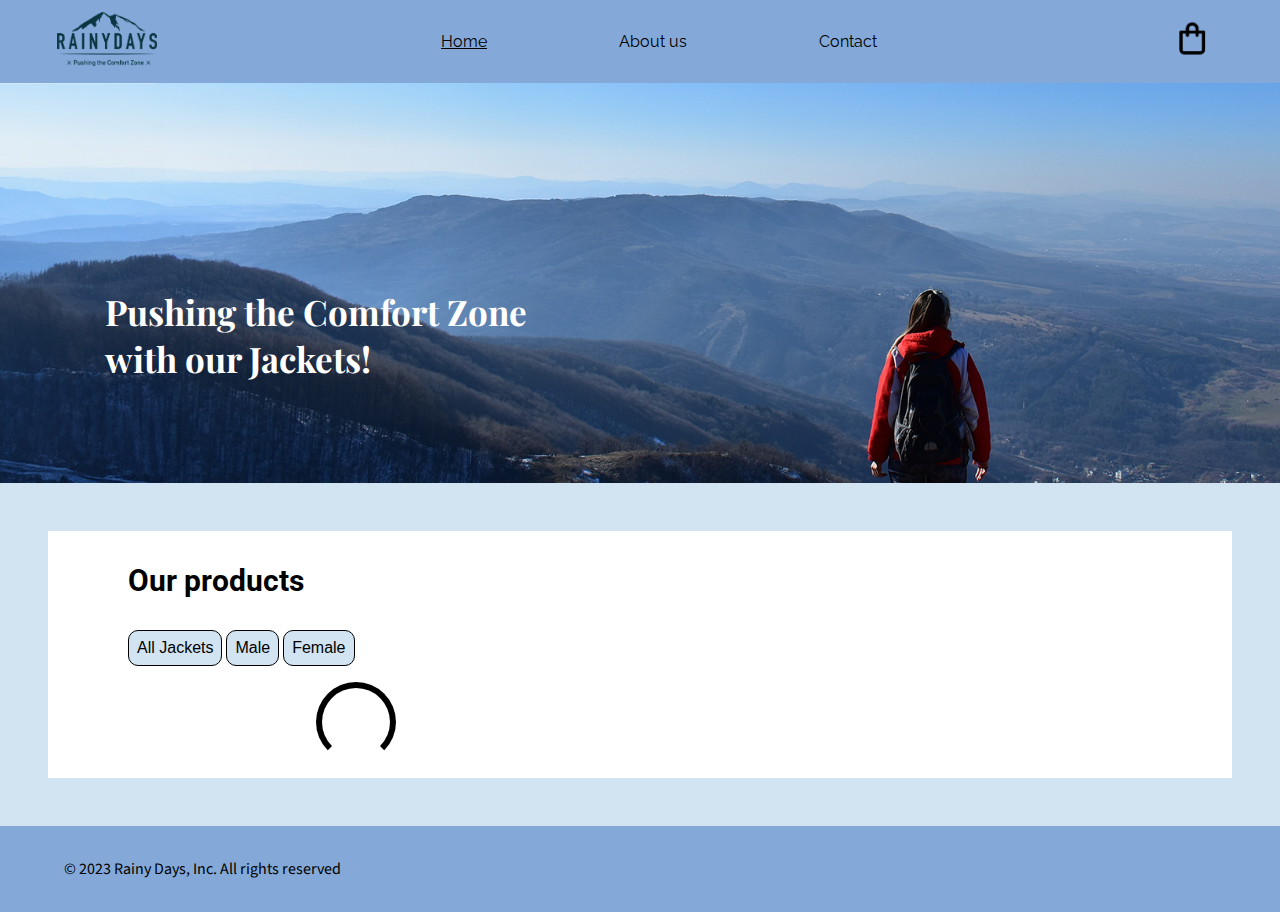
<file: index.html>
<!DOCTYPE html>
<html lang="en">
<head>
    <meta charset="UTF-8">
    <meta name="viewport" content="width=device-width, initial-scale=1.0">
    <title>Rainy Days | Home</title>
    <link rel="icon" href="favicon/favicon_io (3)/favicon.ico">
    <link rel="stylesheet" href="css/style.css">
    <link rel="preconnect" href="https://fonts.googleapis.com">
    <link rel="preconnect" href="https://fonts.gstatic.com" crossorigin>
    <link href="https://fonts.googleapis.com/css2?family=Playfair+Display:ital,wght@0,400..900;1,400..900&family=Raleway:wght@500&family=Roboto:wght@400;500&family=Source+Sans+3:ital,wght@0,200..900;1,200..900&display=swap" rel="stylesheet">
    <script defer type="module" src="/js/homepage.js"></script>
</head>
<body>
    <header>
        <nav>
            <div>
                <a href="index.html"><img src="images/RainyDays_Logo.png" alt="Rainy Days logo" class="logo"></a>
            </div>
            <div>
                <div class="nav_phone">
                    <a class="nav_links active" href="index.html">Home</a>
                    <a class="nav_links" href="about-us.html">About us</a>
                    <a class="nav_links contact_nav" href="contact.html">Contact</a>
                </div>
            </div>
            <div>
                <a href="checkout-page.html"><img src="images/shopping cart.PNG" alt="Shopping cart" class="shopping_cart"></a>
            </div>
        </nav>
    </header>
    <main>
        <section class="banner">
            <h1 class="banner-slogan">Pushing the Comfort Zone <br> with our Jackets!</h1>
        </section>
        <h2 class="bestsellers">Our products</h2>
        <div id="buttons">
            <button class="btn" data-filter="all">All Jackets</button>
            <button class="btn" data-filter="male">Male</button>
            <button class="btn" data-filter="female">Female</button>
        </div>
        <article id="bestsellers_frame">
            <div class="loader"></div>
        </article>
    </main>
    <footer>
        <p>&copy; 2023 Rainy Days, Inc. All rights reserved</p>
    </footer>
</body>
</html>
</file>
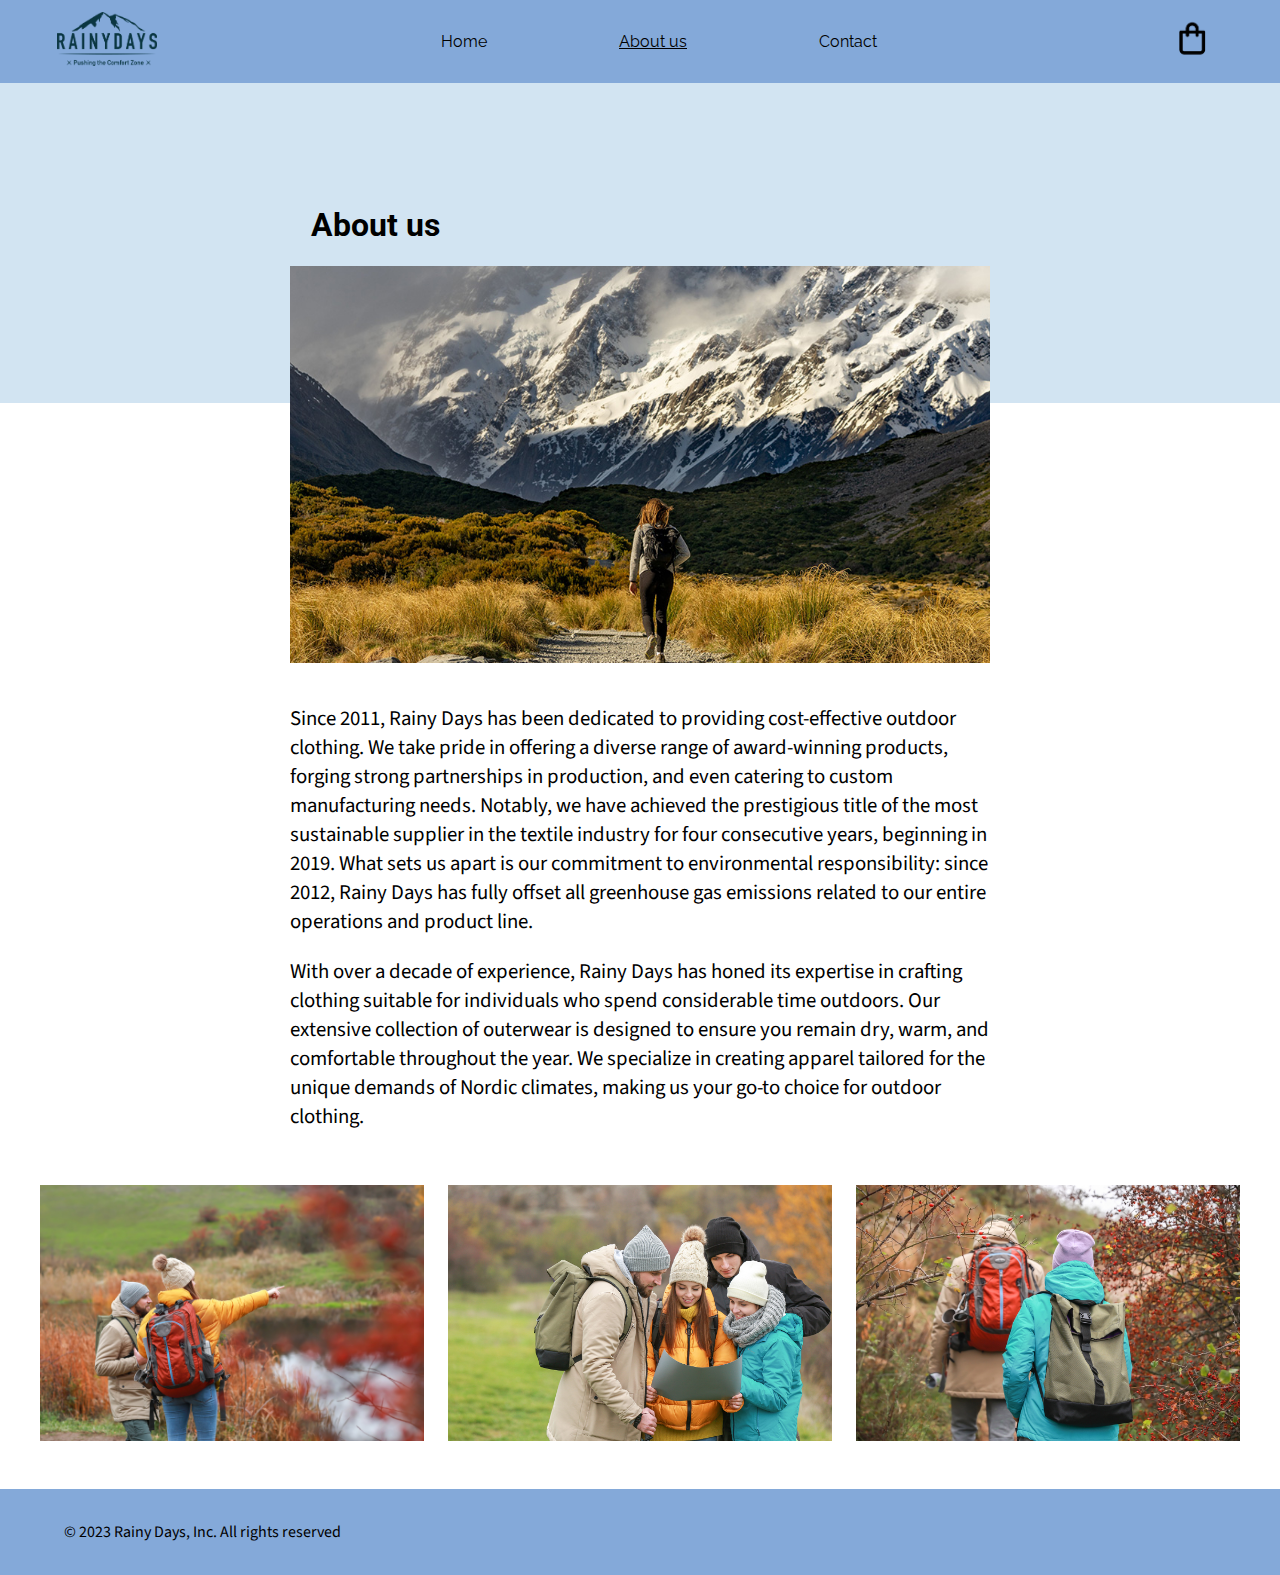
<file: about-us.html>
<!DOCTYPE html>
<html lang="en">
<head>
    <meta charset="UTF-8">
    <meta name="viewport" content="width=device-width, initial-scale=1.0">
    <title>Rainy Days | About us</title>
    <link rel="icon" href="favicon/favicon_io (3)/favicon.ico">
    <link rel="stylesheet" href="css/style.css">
    <link rel="preconnect" href="https://fonts.googleapis.com">
    <link rel="preconnect" href="https://fonts.gstatic.com" crossorigin>
    <link href="https://fonts.googleapis.com/css2?family=Playfair+Display:wght@500&display=swap" rel="stylesheet">
    <link href="https://fonts.googleapis.com/css2?family=Roboto:wght@500&display=swap" rel="stylesheet">
    <link href="https://fonts.googleapis.com/css2?family=Source+Sans+3:wght@600&display=swap" rel="stylesheet">
    <link href="https://fonts.googleapis.com/css2?family=Source+Sans+3&display=swap" rel="stylesheet">
    <link href="https://fonts.googleapis.com/css2?family=Raleway:wght@500&display=swap" rel="stylesheet">
</head>
<body>
    <header>
        <nav>
            <div>
                <a href="index.html"><img src="images/RainyDays_Logo.png" alt="Rainy Days logo" class="logo"></a>
            </div>
            <div>
                <div class="nav_phone">
                    <a class="nav_links" href="index.html">Home</a>
                    <a class="nav_links active" href="about-us.html">About us</a>
                    <a class="nav_links contact_nav" href="contact.html">Contact</a>
                </div>
            </div>
            <div>
                <a href="checkout-page.html"><img src="images/shopping cart.PNG" alt="Shopping cart" class="shopping_cart"></a>
            </div>
        </nav>
    </header>
    <main>
            <div class="about_us_container">
                <div class="about_us_content">
                    <h1 class="checkout left_align about_h1">About us</h1>
                    <div class="main_img_container">
                        <img src="images/iso-republic-hiker-approaches-snow-capped-mountains-free-stock-photo-kopi2.jpg" alt="Woman hiker walks towards snow-capped mountains" class="about_us_img">
                    </div>
                    <div class="about_us_text">
                        <p>Since 2011, Rainy Days has been dedicated to providing cost-effective outdoor clothing. We take pride in offering a diverse range of award-winning products, forging strong partnerships in production, and even catering to custom manufacturing needs. Notably, we have achieved the prestigious title of the most sustainable supplier in the textile industry for four consecutive years, beginning in 2019. What sets us apart is our commitment to environmental responsibility: since 2012, Rainy Days has fully offset all greenhouse gas emissions related to our entire operations and product line.</p>

                        <p>With over a decade of experience, Rainy Days has honed its expertise in crafting clothing suitable for individuals who spend considerable time outdoors. Our extensive collection of outerwear is designed to ensure you remain dry, warm, and comfortable throughout the year. We specialize in creating apparel tailored for the unique demands of Nordic climates, making us your go-to choice for outdoor clothing.</p>
                    </div>
                </div>
                <div class="multiple_about_us_img">
                    <img src="images/iso-republic-hiking-0803.jpg" alt="Two people hiking and one of them pointing towards something in the distance" class="hiking_photos">
                    <img src="images/iso-republic-hiking-0725.jpg" alt="Four people looking at a map together on a hiking trip" class="hiking_photos">
                    <img src="images/iso-republic-hiking-0785.jpg" alt="Two people hiking together" class="hiking_photos">
                </div>
            </div>
        </main>
    <footer>
        <p>&copy; 2023 Rainy Days, Inc. All rights reserved</p>
    </footer>
</body>
</html>
</file>
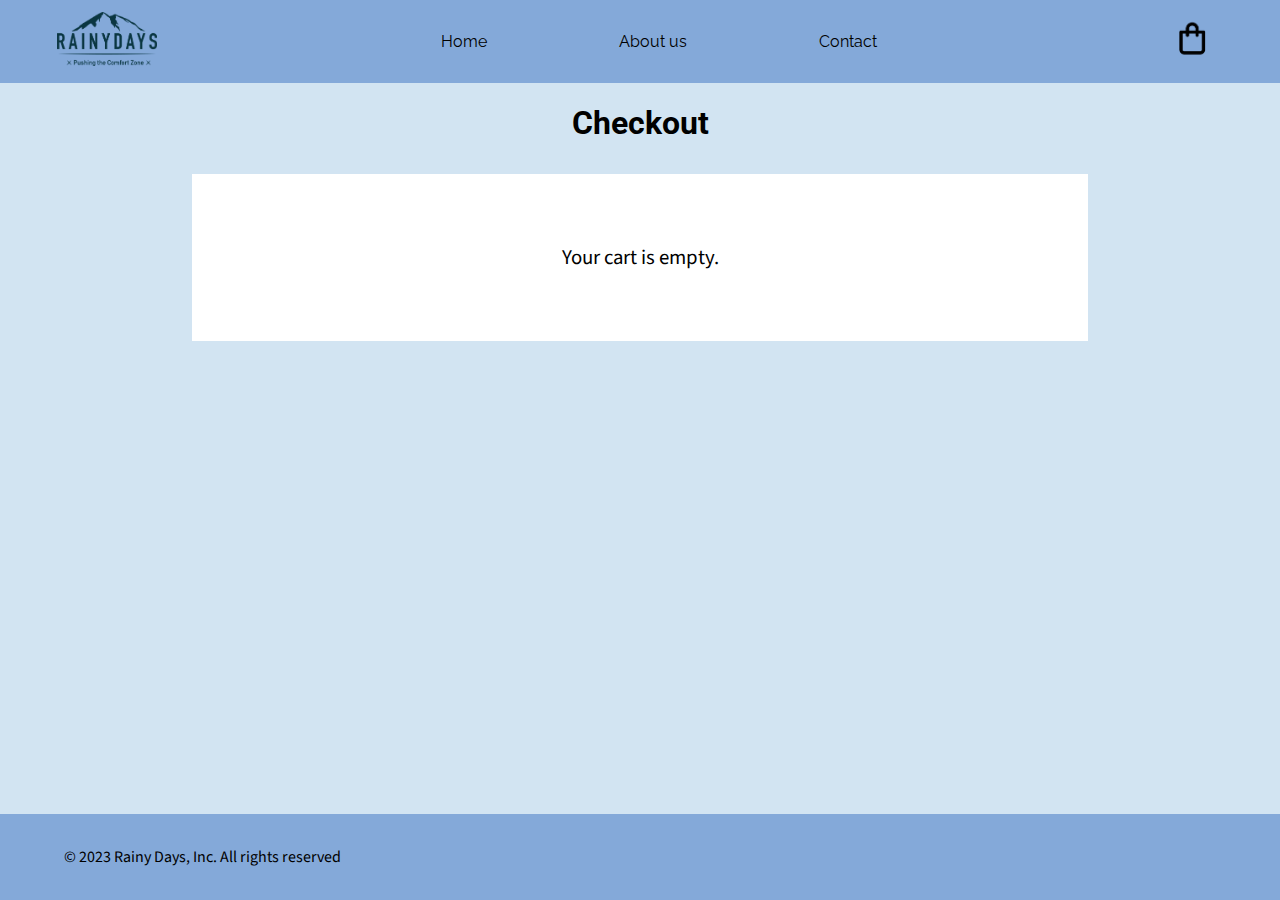
<file: checkout-page.html>
<!DOCTYPE html>
<html lang="en">
<head>
    <meta charset="UTF-8">
    <meta name="viewport" content="width=device-width, initial-scale=1.0">
    <title>Rainy Days | Checkout page</title>
    <link rel="icon" href="favicon/favicon_io (3)/favicon.ico">
    <link rel="stylesheet" href="css/style.css">
    <link rel="preconnect" href="https://fonts.googleapis.com">
    <link rel="preconnect" href="https://fonts.gstatic.com" crossorigin>
    <link href="https://fonts.googleapis.com/css2?family=Playfair+Display:ital,wght@0,400..900;1,400..900&family=Raleway:wght@500&family=Roboto:wght@400;500&family=Source+Sans+3:ital,wght@0,200..900;1,200..900&display=swap" rel="stylesheet">
    <script defer type="module" src="/js/checkout-page.js"></script>
</head>
<body>
    <header>
        <nav>
            <div>
                <a href="index.html"><img src="images/RainyDays_Logo.png" alt="Rainy Days logo" class="logo"></a>
            </div>
            <div>
                <div class="nav_phone">
                    <a class="nav_links" href="index.html">Home</a>
                    <a class="nav_links" href="about-us.html">About us</a>
                    <a class="nav_links contact_nav" href="contact.html">Contact</a>
                </div>
            </div>
            <div>
                <a href="checkout-page.html"><img src="images/shopping cart.PNG" alt="Shopping cart" class="shopping_cart"></a>
            </div>
        </nav>
    </header>
    <main>
        <h1 class="checkout">Checkout</h1>
        <div id="cart-container"></div>    
    </main>
    <footer>
        <p>&copy; 2023 Rainy Days, Inc. All rights reserved</p>
    </footer>
</body>
</html>
</file>
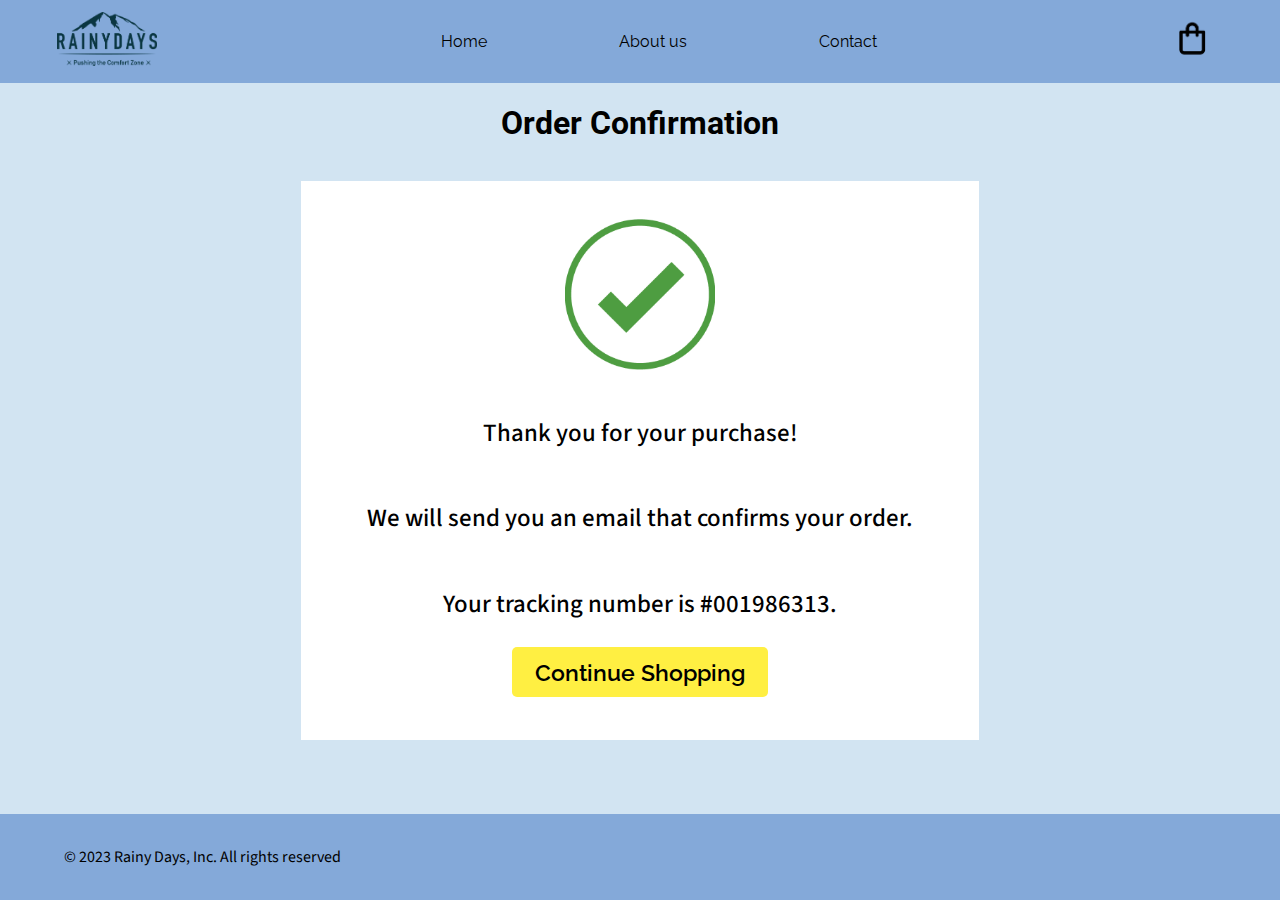
<file: checkout-success.html>
<!DOCTYPE html>
<html lang="en">
<head>
    <meta charset="UTF-8">
    <meta name="viewport" content="width=device-width, initial-scale=1.0">
    <title>Rainy Days | Order confirmation</title>
    <link rel="icon" href="favicon/favicon_io (3)/favicon.ico">
    <link rel="stylesheet" href="css/style.css">
    <link rel="preconnect" href="https://fonts.googleapis.com">
    <link rel="preconnect" href="https://fonts.gstatic.com" crossorigin>
    <link href="https://fonts.googleapis.com/css2?family=Playfair+Display:ital,wght@0,400..900;1,400..900&family=Raleway:wght@500&family=Roboto:wght@400;500&family=Source+Sans+3:ital,wght@0,200..900;1,200..900&display=swap" rel="stylesheet">
    <script defer type="module" src="/js/checkout-success.js"></script>
</head>
<body>
    <header>
        <nav>
            <div>
                <a href="index.html"><img src="images/RainyDays_Logo.png" alt="Rainy Days logo" class="logo"></a>
            </div>
            <div>
                <div class="nav_phone">
                    <a class="nav_links" href="index.html">Home</a>
                    <a class="nav_links" href="about-us.html">About us</a>
                    <a class="nav_links contact_nav" href="contact.html">Contact</a>
                </div>
            </div>
            <div>
                <a href="checkout-page.html"><img src="images/shopping cart.PNG" alt="Shopping cart" class="shopping_cart"></a>
            </div>
        </nav>
    </header>
    <main>
        <h1 class="checkout">Order Confirmation</h1>
        <div id="confirmation-message"></div> 
    </main>
    <footer>
        <p>&copy; 2023 Rainy Days, Inc. All rights reserved</p>
    </footer>
</body>
</html>
</file>
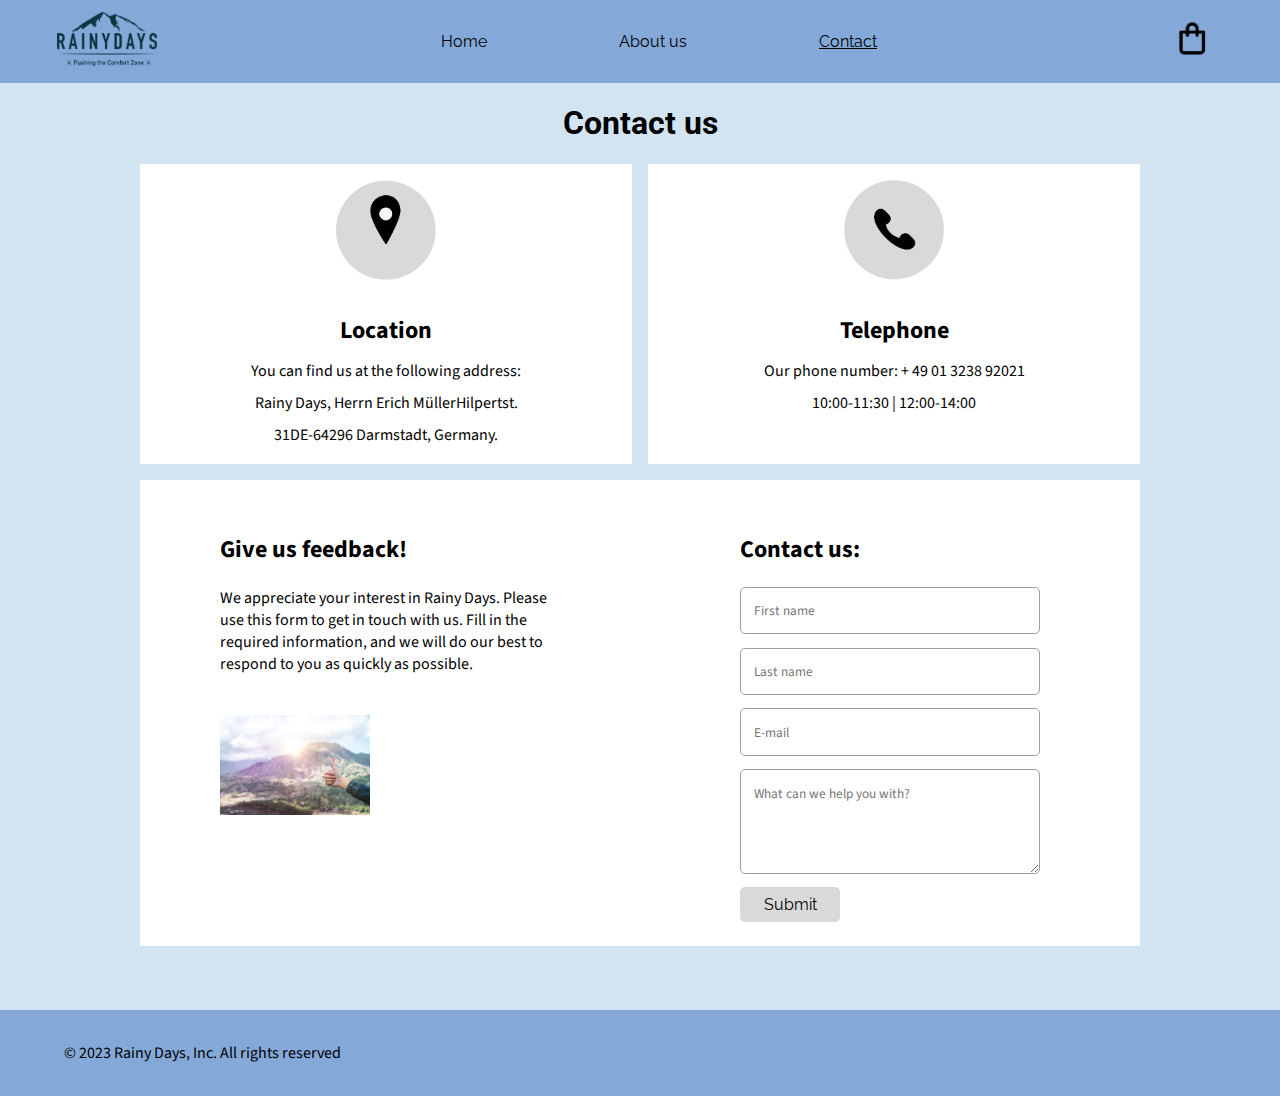
<file: contact.html>
<!DOCTYPE html>
<html lang="en">
<head>
    <meta charset="UTF-8">
    <meta name="viewport" content="width=device-width, initial-scale=1.0">
    <title>Rainy Days | Contact us</title>
    <link rel="icon" href="favicon/favicon_io (3)/favicon.ico">
    <link rel="stylesheet" href="css/style.css">
    <link rel="preconnect" href="https://fonts.googleapis.com">
    <link rel="preconnect" href="https://fonts.gstatic.com" crossorigin>
    <link href="https://fonts.googleapis.com/css2?family=Playfair+Display:wght@500&display=swap" rel="stylesheet">
    <link href="https://fonts.googleapis.com/css2?family=Roboto:wght@500&display=swap" rel="stylesheet">
    <link href="https://fonts.googleapis.com/css2?family=Source+Sans+3:wght@600&display=swap" rel="stylesheet">
    <link href="https://fonts.googleapis.com/css2?family=Source+Sans+3&display=swap" rel="stylesheet">
    <link href="https://fonts.googleapis.com/css2?family=Raleway:wght@500&display=swap" rel="stylesheet">
</head>
<body>
    <header>
        <nav>
            <div>
                <a href="index.html"><img src="images/RainyDays_Logo.png" alt="Rainy Days logo" class="logo"></a>
            </div>
            <div>
                <div class="nav_phone">
                    <a class="nav_links" href="index.html">Home</a>
                    <a class="nav_links" href="about-us.html">About us</a>
                    <a class="nav_links contact_nav active" href="contact.html">Contact</a>
                </div>
            </div>
            <div>
                <a href="checkout-page.html"><img src="images/shopping cart.PNG" alt="Shopping cart" class="shopping_cart"></a>
            </div>
        </nav>
    </header>
    <main>
        <h1 class="checkout">Contact us</h1>
        <div class="all_contact_elements">
            <div class="top_of_page">
                <div class="location">
                    <div><img src="images/location.jpg" alt="A circle with a pin on it" class="location_img"></div>
                    <h2>Location</h2>
                    <p>You can find us at the following address:</p>
                    <p>Rainy Days, Herrn Erich MüllerHilpertst.</p>
                    <p>31DE-64296 Darmstadt, Germany.</p>
                </div>
                <div class="telephone">
                    <img src="images/telephone.JPG" alt="A circle with a phone in it" class="telephone_img">
                    <h2>Telephone</h2>
                    <p>Our phone number: + 49 01 3238 92021</p>
                    <p>10:00-11:30  |  12:00-14:00</p>
                </div>
            </div>
            <div class="bottom_of_page">
                <div class="feedback">
                    <div class="feedback_content">
                        <h2>Give us feedback!</h2>
                        <div class="feedback_align">
                            <p>We appreciate your interest in Rainy Days. Please use this form to get in touch with us. Fill in the required information, and we will do our best to respond to you as quickly as possible.</p>
                            <img src="images/artem-beliaikin-gx3iBnRUekI-unsplash.jpg" alt="Someone giving thumbs up by a mountain view" class="feedback_img">
                        </div>
                    </div>
                </div>
                <div class="contact_us">
                    <div class="contact_us_content">
                        <h2>Contact us:</h2>
                        <form method="GET">
                            <div class="contact_form_group">
                                <div class="customer_name_container contact_customer_name">
                                    <input type="text" name="firstname" placeholder="First name" class="contact_form">
                                    <input type="text" name="lastname" placeholder="Last name" class="contact_form">
                                </div>
                                <input type="email" name="email_contact" placeholder="E-mail" class="contact_form">
                                <textarea id="message" name="message" rows="4" cols="46" placeholder="What can we help you with?" class="contact_form"></textarea>
                                <div>
                                    <input type="submit" value="Submit" class="submit_button">
                                </div>
                            </div>
                        </form>
                    </div>
                </div>
            </div>
        </div>     
    </main>
    <footer>
        <p>&copy; 2023 Rainy Days, Inc. All rights reserved</p>
    </footer>
</body>
</html>
</file>
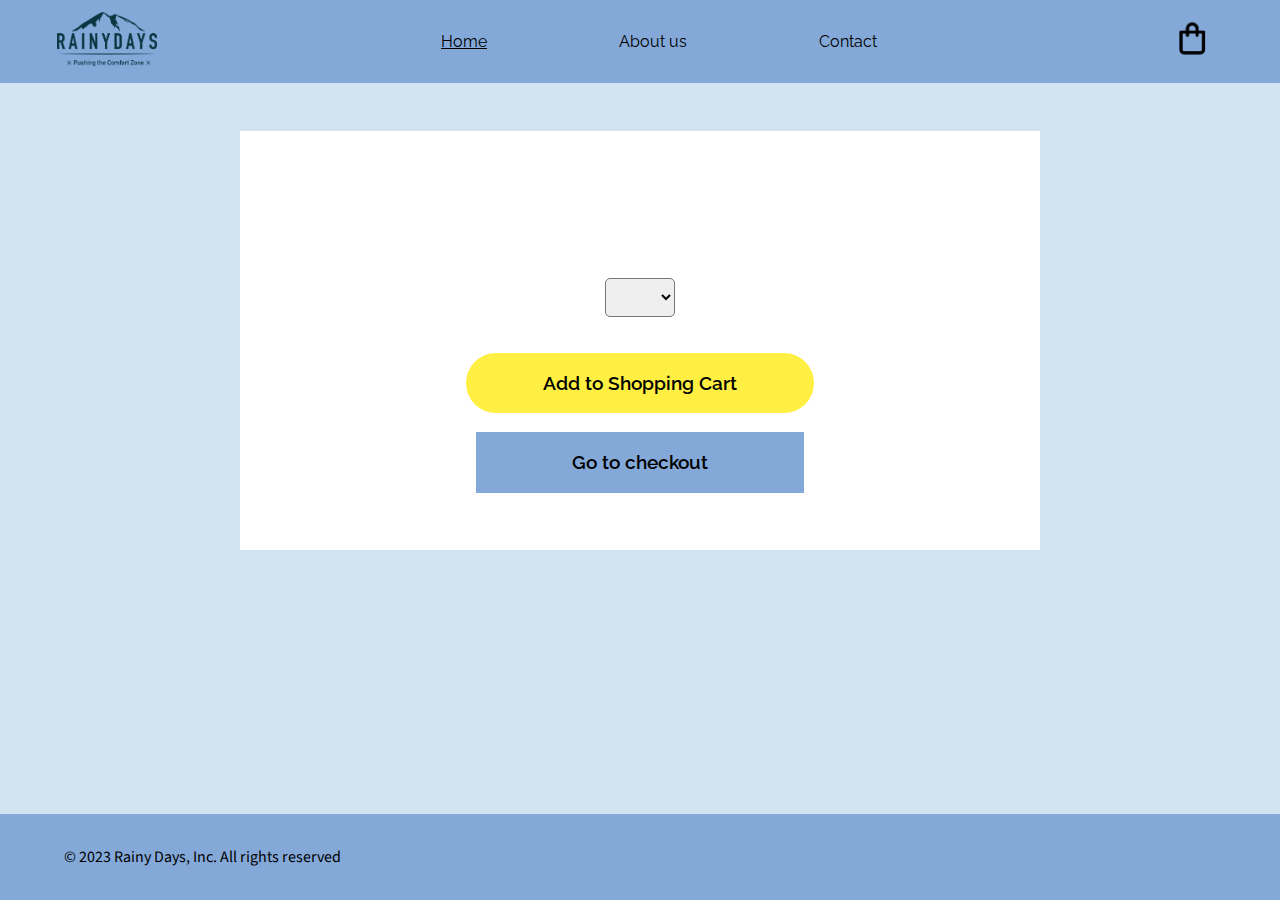
<file: product.html>
<!DOCTYPE html>
<html lang="en">
<head>
    <meta charset="UTF-8">
    <meta name="viewport" content="width=device-width, initial-scale=1.0">
    <title>Rainy Days | Product page</title>
    <link rel="icon" href="favicon/favicon_io (3)/favicon.ico">
    <link rel="stylesheet" href="css/style.css">
    <link rel="preconnect" href="https://fonts.googleapis.com">
    <link rel="preconnect" href="https://fonts.gstatic.com" crossorigin>
    <link href="https://fonts.googleapis.com/css2?family=Playfair+Display:ital,wght@0,400..900;1,400..900&family=Raleway:wght@500&family=Roboto:wght@400;500&family=Source+Sans+3:ital,wght@0,200..900;1,200..900&display=swap" rel="stylesheet">
    <script defer type="module" src="/js/productDetail.js"></script>
</head>
<body>
    <header>
        <nav>
            <div>
                <a href="index.html"><img src="images/RainyDays_Logo.png" alt="Rainy Days logo" class="logo"></a>
            </div>
            <div>
                <div class="nav_phone">
                    <a class="nav_links active" href="index.html">Home</a>
                    <a class="nav_links" href="about-us.html">About us</a>
                    <a class="nav_links contact_nav" href="contact.html">Contact</a>
                </div>
            </div>
            <div>
                <a href="checkout-page.html"><img src="images/shopping cart.PNG" alt="Shopping cart" class="shopping_cart"></a>
            </div>
        </nav>
    </header>
    <main>
        <div id="product-container">
            <div id="product-image"></div>
            <div id="product-details">
                <div id="loader"></div>
                <h1 id="product-name"></h1>
                <p id="product-description"></p>
                <p id="color"></p>
                <p id="product-price"></p>
                <select id="sizes"></select>
                <button id="add-to-cart">Add to Shopping Cart</button>
                <button id="go-to-checkout">Go to checkout</button>
            </div>
        </div>
    </main>
    <footer>
        <p>&copy; 2023 Rainy Days, Inc. All rights reserved</p>
    </footer>
</body>
</html>
</file>
<file: css/style.css>
/* Home page */

body {
    background-color: #D2E4F2;
    padding: 0;
    margin: 0;
    min-height: 100vh;
    display: flex;
    flex-direction: column;
}

main {
    flex: 1;
}

header,
footer {
    background-color: #84a9D9;
}

nav {
    display: flex;
    justify-content: space-between;
    align-items: center;
}

.logo,
.shopping_cart {
    max-width: 100px;
    padding: 10px 25px;
}

.nav_links{
    text-align: center;
    margin: 2em;
}

.active {
    text-decoration: underline;
}

.shopping_cart {
    width: 3rem;
    padding: 1em 2em;
}

.banner {
    background-image: url(../images/polina-kocheva-Gc9u5c_GlQM-unsplash-photoshop1.jpg);
    background-size: cover; 
    background-repeat: no-repeat;
    background-position: right;
    width: auto;
    height: 400px;
    overflow: hidden;
    object-fit: cover;
}

.banner_image {
    object-fit: cover;
    width: 100%;
    height: 100%;
    max-height: 400px;
}

.banner-slogan{
    font-family: 'Playfair Display', Verdana, Geneva, Tahoma, sans-serif;
    padding-left: 100px;
    padding-top: 200px;
    margin: 5px;
    font-size: 35px;
    color: #ffffff;
}

p {
    font-family: 'Source Sans 3', Verdana, Geneva, Tahoma, sans-serif;
    font-size: 1.3em;
}

a {
    text-decoration: none;
    font-family: 'Raleway', Verdana, Geneva, Tahoma, sans-serif;
    color: #000000;
    font-size: 1rem;
    padding: 2rem;
}

.bestsellers {
    font-family: 'Roboto', Verdana, Geneva, Tahoma, sans-serif;
    background-color: #ffffff;
    margin: 3rem;
    padding-left: 5rem;
    padding-top: 2rem;
    margin-bottom: 0;
    font-size: 30px;
}

#bestsellers_frame {
    margin: 0rem 3rem 3rem 3rem;
    background-color: #ffffff;
    padding: 1rem 2rem;
    display: grid;
    grid-template-columns: 1fr 1fr 1fr; 
    grid-gap: 1em;
    justify-items: center;
}

#buttons {
    background-color: #ffffff;
    margin: 0 3em 0 3em;
    padding: 2em 5em 0;
}

.btn {
    background-color: #D2E4F2;
    border-radius: 10px;
    border: 1.5px solid #000000;
    font: 'Roboto', Verdana, Geneva, Tahoma, sans-serif;
    font-size: 1em;
    padding: 0.5em;
    cursor: pointer;
}

.btn:hover {
    background-color: #84a9D9;
}

.product {
    width: 300px;
    height: 700px;
    border: 7px solid #9f9f9f;
    border-radius: 20px;
    margin: 0 auto;
    padding: 1em;
    display: flex;
    flex-direction: column;
    justify-content: center;
}

.product:hover {
    border: 7px solid #84a9D9;
}

.product-title {
    font-family: 'Source Sans 3', Verdana, Geneva, Tahoma, sans-serif;
    font-size: 1.5em;
}

.product-img {
    width: 300px;
    height: 360px;
    object-fit: cover;
}

.product-price {
    text-decoration-thickness: bold;
    color: #0A3641;
    font-weight: bold;
    padding-top: 1em;
}

.loader,
#loader {
    width: 5em;
    height: 5em;
    border: 0.4em solid;
    border-bottom-color: transparent;
    border-radius: 50%;
    display: inline-block;
    box-sizing: border-box;
    animation: rotation 1s linear infinite;
}

@keyframes rotation {
    0% {
        transform: rotate(0deg);
    }

    100% {
        transform: rotate(360deg);
    }
}

footer {
    padding: 1rem;
    padding-left: 4rem;
}

footer p {
    font-size: 1em;
}

/* Product detail page */

#product-container {
    display: flex;
    flex-direction: column;
    width: 800px;
    margin: 3em auto;
    align-items: center;
    background-color: #ffffff;
}

#product-details {
    display: flex;
    flex-direction: column;
    justify-content: center;
    align-items: center;
    margin: 0 auto;
}

.detail-img {
    height: 600px;
}

.detail-description {
    width: 80%;
    margin-bottom: 0;
}

#color {
    margin-bottom: 0;
}

#product-price {
    margin: 0.5em 0em 1.5em 0;
}

#sizes {
    font-family: 'Source Sans 3', Verdana, Geneva, Tahoma, sans-serif;
    font-size: 1.5em;
    border-radius: 5px;
    margin: 0 0 1.5em 0;
    padding: 0 1em;
}

#add-to-cart {
    background-color: #FFEF42;
    color: #000000;
    border-radius: 2em;
    border: 0;
    padding: 1em 4em;
    text-align: center;
    align-items: center;
    font-family: 'Raleway', Verdana, Geneva, Tahoma, sans-serif;
    font-size: 1.2em;
    font-weight: 600;
    cursor: pointer;
}

#go-to-checkout {
    background-color: #84a9D9;
    color: #000000;
    border: 0;
    padding: 1em 5em;
    text-align: center;
    align-items: center;
    margin: 1em 0 3em 0;
    font-family: 'Raleway', Verdana, Geneva, Tahoma, sans-serif;
    font-size: 1.2em;
    font-weight: 600;
    cursor: pointer;
}

/* Checkout page */

.checkout {
    text-align: center;
    font-family: 'Roboto', Verdana, Geneva, Tahoma, sans-serif;
    font-size: 2em;
}


.cart-item {
    background-color: #ffffff;
    display: flex;
    flex-direction: column;
    border: 4px solid #84a9D9;
    border-radius: 10px;
    padding: 1em;
    width: 400px;
}

.item-details {
    display: flex;
}

#cart-container {
    display: flex;
    flex-direction: column;
    justify-content: center;
    align-items: center;
    gap: .5em;
    margin: 2em auto;
    padding: 3em;
    background-color: #ffffff;
    width: 800px;
}

.cart-item-img {
    width: auto;
    padding-right: 1.5em;
    height: 150px;
}

.cart-item-info {
    font-weight: 500;
}

.remove-button {
    background-color: #D9D9D9;
    border: none;
    border-radius: 5px;
    font-family: 'Raleway', Verdana, Geneva, Tahoma, sans-serif;
    font-size: 1.2em;
    cursor: pointer;
}

.total {
    text-align: center;
    font-size: 2em;
    font-weight: 500;
}

.place-order {
    background-color: #FFEF42;
    color: #000000;
    border-radius: 5px;
    border: 1px solid #9f9f9f;
    padding: 1em 4em;
    text-align: center;
    font-family: 'Raleway', Verdana, Geneva, Tahoma, sans-serif;
    font-size: 1.2em;
    font-weight: 600;
    cursor: pointer;
}

/* Checkout success page */

#confirmation-message {
    background-color: #ffffff;
    width: 50%;
    display: flex;
    flex-direction: column;
    margin: 2em auto;
    align-items: center;
    text-align: center;
    font-weight: 500;
    font-size: 1.2em;
    padding: 1em;
}

.checkmark {
    width: 150px;
    justify-content: center;
    padding: 1em;
}

.continue-shopping {
    background-color: #FFEF42;
    color: #000000;
    border-radius: 5px;
    border: none;
    padding: 0.5em 1em;
    margin-bottom: 1em;
    text-align: center;
    font-family: 'Raleway', Verdana, Geneva, Tahoma, sans-serif;
    font-size: 1.2em;
    font-weight: 600;
    cursor: pointer;
}


/* About us */

.left_align {
    text-align: left;
    padding-left: 3%;
}

.main_img_container {
    text-align: center;
}

.about_us_img {
    width: 700px;
    height: auto;
}

.about_us_container {
    background-color: #ffffff;
    width: 100%;
    display: flex;
    flex-direction: column;
    justify-content: center;
    margin: 20em auto 0em 0em;
    padding: 2em 0 0 0;
}

.about_us_content {
    max-width: 1200px;
    margin: auto;
    transform: translateY(-250px);
    max-height: 750px;
}

.about_us_text {
    max-width: 700px;
    margin: 0 auto;
    padding: 1em 0 0 0;
}


.multiple_about_us_img {
    display: flex;
    gap: 1.5em;
    justify-content: center;
    padding-bottom: 3em;
}

.hiking_photos {
    width: 30%;
}

/* Contact page */


.all_contact_elements {
    display: flex;
    flex-flow: column wrap;
    margin: 0 auto;
    gap: 1em;
}

.all_contact_elements p {
    font-size: 1em;
}

.all_contact_elements h2 {
    font-size: 1.5em;
    font-family: 'Source Sans 3', Verdana, Geneva, Tahoma, sans-serif;
}

.top_of_page {
    display: flex;
    flex-direction: row;
    justify-content: center;
    align-items: center;
    line-height: 1;
    gap: 1em;
    text-align: center;
    width: 1000px;
    margin: 0 auto;
}

.top_of_page img {
    width: 100px;
    padding: 1em;
}

.location {
    background-color: #ffffff;
    width: 50%;
    height: 300px;
}

.telephone {
    background-color: #ffffff;
    width: 50%;
    height: 300px;
}

.bottom_of_page {
    display: flex;
    flex-direction: row;
    flex-wrap: wrap;
    margin: 0 auto 4em;
    width: 1000px;
}

.feedback {
    background-color: #ffffff;
    display: flex;
    flex-direction: column;
    justify-content: start;
    align-items: center;
    width: 50%;
    height: 450px;
    margin: 0 auto;
    padding-bottom: 1em;
}

.feedback p {
    width: 80%;
    margin-top: 0;
}

.feedback_content {
    margin: 2em 0em 0em 5em;
}

.feedback_img {
    width: 150px;
    margin-top: 1.5em;
}

.contact_us {
    background-color: #ffffff;
    display: flex;
    flex-direction: column;
    justify-content: start;
    align-items: center;
    padding-bottom: 1em;
    width: 50%;
    height: 450px;
}

.contact_us_content {
    margin: 2em 0em 0em 0em;
}

.feedback,
.contact_us {
    display: flex;
    flex-direction: column;
}

.contact_form_group {
    display: flex;
    flex-direction: column; 
    width: 300px;
}

.contact_form {
    padding: 1em;
    border-radius: 5px;
    border: 1px solid #9f9f9f;
    font-family: 'Source Sans 3', Verdana, Geneva, Tahoma, sans-serif;
    margin-bottom: 1em;
    width: 100%;
    box-sizing: border-box;
}


.submit_button {
    background-color: #D9D9D9;
    padding: .5em;
    width: 100px;
    font-family: 'Raleway', Verdana, Geneva, Tahoma, sans-serif;
    font-size: 1em;
    border-radius: 5px;
    border: 0;
}

/* Media Queries */

@media (max-width: 1350px) {
    #bestsellers_frame {
        grid-template-columns: 1fr 1fr; 
    }
}

@media (max-width: 1260px) {
    .logo,
    .shopping_cart {
        max-width: 70px;
        padding: 0.3em 0em 0em 0.3em;
    }
    
    .nav_links{
        margin: 0;
    }
    
    nav a {
        padding: 0.2rem;
    }
    
    .banner-slogan{
        padding-left: 50px;
        font-size: 24px;
    }
    
    .banner {
        background-position: 80%;
    }
    

    .bestsellers {
        padding-left: 3em;
    }
    
    .product {
        width: 250px;
        height: 650px;
    }
    .product-img {
        width: 250px;
        height: 300px;
    }

    #product-container {
        width: 600px;
    }
    
    .detail-img {
        height: 500px;
    }

    #cart-container {
        width: 50%;
    }

    #confirmation-message {
        width: 70%;
    }

    .top_of_page {
        flex-direction: column;
        width: 00px;
    }

    .location {
        background-color: #ffffff;
        width: 100%;
        height: 300px;
    }
    
    .telephone {
        background-color: #ffffff;
        width: 100%;
        height: 300px;
    }

    .bottom_of_page {
        flex-direction: column;
        margin: 0 auto 4em;
        width: 500px;
    }
    
    .feedback {
        width: 100%;
        height: auto;
    }
    
    .feedback_align {
        display: flex;
        gap: 0.5em;
    }

    .feedback p {
        margin: 0;
    }
    
    .feedback_content {
        margin: 2em 0em 0em 1em;
    }
    
    .feedback_img {
        margin: 0 1em 0 0;
    }
    
    .contact_us {
        padding-bottom: 3em;
        width: 100%;
        height: auto;
    }
   
}

@media (max-width: 760px) {

    .bestsellers {
        font-size: 1.5em;
        padding-left: 1.5em;
    }

    #bestsellers_frame {
        grid-template-columns: 1fr; 
    }
    
    .product {
        width: 90%;
    }
    
    .product-title {
        font-size: 1.5em;
    }
    
    .product-img {
        width: 100%;
    }

    #product-container {
        width: 500px;
    }
    
    .add_to_cart {
        padding: 1em 5em;
    }

    .cart-item {
        width: 90%;
    }

    .item-details {
        flex-direction: column;
    }

    .cart-item-img {
        height: 100%;
        padding: 0;
    }

    .your_shopping_cart,
    .shipping,
    .payment,
    .thank_you {
        width: 90%;
    }

    .about_h1 {
        background-color: #D2E4F2;
        margin: 0;
        padding: 1em 0 0.3em 1em;
    }

    .about_us_container {
        margin: 0em auto;
        padding-top: 0;
    }

    .about_us_content {
        max-width: auto;
        transform: translateY(0);
        max-height: none;
    }


    .about_us_img {
        width: 100%;
    }
    
    .about_us_text {
        max-width: 90%;
        font-size: 0.8em;
    }
    
}
    
@media (max-width: 500px) {
    .logo,
    .shopping_cart {
        width: 50px;
    }
    
    .nav_links {
        border-right: 1px solid #000000;
        padding-right: 0.4em;
        font-size: 0.9em;   
    }

    .nav_phone {
        margin-top: 1em;
    }
    
    .contact_nav {
        border-right: 0;
    }
    
    a {
        padding: 0em;
    }
    
    body {
        overflow-x: hidden;
    }
    
    .bestsellers {
        margin: 1em 0.65em 0em 0.65em;
        padding: 1em 1.4em;
    }

    #buttons {
        margin: 0em 1em 0em 1em;
        padding: 1em 2em;
    }
    
    #bestsellers_frame {
        margin: 0em 1em 1em 1em;
        background-color: #ffffff;
        padding: 1em 2em;
    }
    
    .product {
        width: 90%;
    }
    
    .product-title {
        font-family: 'Source Sans 3', Verdana, Geneva, Tahoma, sans-serif;
        font-size: 1.5em;
    }
    

    footer {
        padding: 0.8em 3em;
    }
    
    footer p {
        font-size: 0.7em;
    }

    #product-container {
        width: 90%;
    }
    
    
    .detail-img {
        width: 100%;
        height: 100%;
    }

    #product-name {
        width: 80%;
    }
    
    .price {
        padding-top: 0;
    }

    #add-to-cart,
    #go-to-checkout {
        width: 80%;
        font-size: 1em;
    }
    
    .checkout {
        font-size: 1.5em;
    }
    
    #cart-container {
        width: 80%;
        padding: 1.5em;
    }
    
    
    .checkmark {
        width: 90px;
    }

    #confirmation-message {
        width: 80%;
        font-weight: 500;
        font-size: 1em;
    }

    .continue_shopping {
        padding: 0.5em 3em;
    }
    

    .about_us_container {
        padding: 0em;
        width: 100%;
    }
    
    .about_us_text {
        margin: 0 auto;
        padding: 1em;
        font-size: 0.7em;
        width: 85%;
    }
    
    .multiple_about_us_img {
        gap: 0.5em;
    }
    
    .hiking_photos {
        width: 30.5%;
        transform: translateY(20px)
    }

    .top_of_page {
        width: 95%;
    }

    .bottom_of_page {
        width: 95%;
    }
    
    .feedback_align {
        display: flex;
        gap: 0.5em;
        align-items: center;
    }

    .all_contact_elements p {
        font-size: 0.9em;
    }
    .feedback p {
        margin: 0;
    }
    
    .feedback_content {
        margin: 2em 0em 0em 1em;
    }
    
    .feedback_img {
        margin: 0 1em 0 0;
        height: 70px;
    }
    
    .contact_us {
        padding-bottom: 3em;
        width: 100%;
        height: auto;
    }
    
}
</file>
